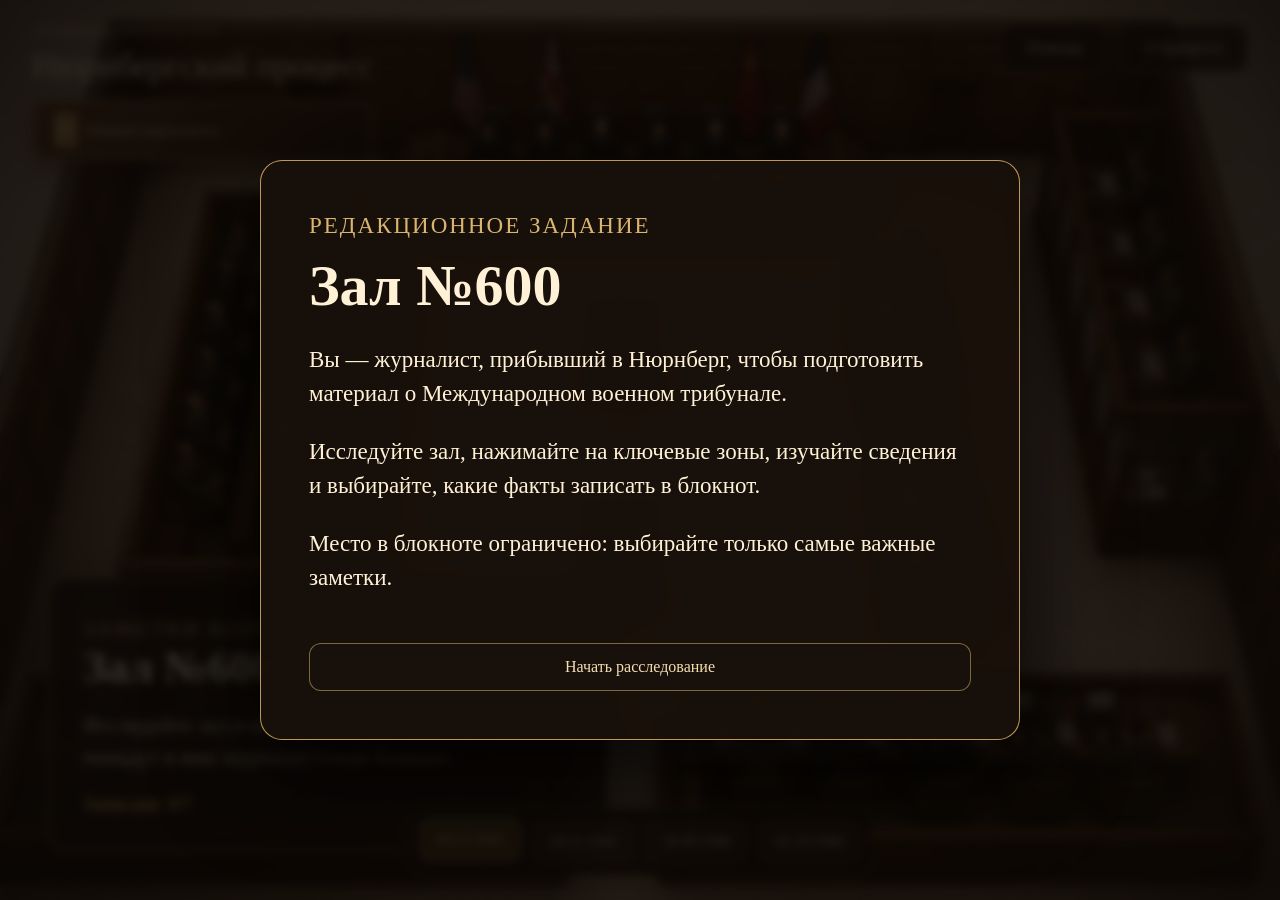
<file: index.html>
<!DOCTYPE html>
<html lang="ru">
<head>
  <meta charset="UTF-8">
  <meta name="viewport" content="width=device-width, initial-scale=1.0">
  <title>Зал №600 — Нюрнбергский процесс</title>
  <link rel="stylesheet" href="style.css">
</head>
<body>

<header class="top-bar">
  <div class="logo-block">
    <p class="archive-label">АРХИВНЫЙ ИНТЕРАКТИВ</p>
    <h2>Нюрнбергский процесс</h2>

    <button class="notebook-button" title="Блокнот журналиста">
      <span class="notebook-icon"></span>
      <span>Блокнот журналиста</span>
    </button>
  </div>

  <div class="top-buttons">
    <button class="help-button">Помощь</button>
    <button class="about-button">О процессе</button>
  </div>
</header>

<main class="scene">

  <div class="intro-screen" id="introScreen">
    <div class="intro-card">
      <p class="small-title">Редакционное задание</p>
      <h1>Зал №600</h1>

      <p>
        Вы — журналист, прибывший в Нюрнберг, чтобы подготовить материал
        о Международном военном трибунале.
      </p>

      <p>
        Исследуйте зал, нажимайте на ключевые зоны, изучайте сведения
        и выбирайте, какие факты записать в блокнот.
      </p>

      <p>
        Место в блокноте ограничено: выбирайте только самые важные заметки.
      </p>

      <button class="start-button" id="startButton">
        Начать расследование
      </button>
    </div>
  </div>

  <img src="zal-600.png" class="hall-image" alt="">
  <div class="overlay"></div>

 <button class="zone judges"
data-title="Международный военный трибунал"
data-text="Что: Международный военный трибунал (МВТ). Роль: судебный орган, призванный дать юридическую, моральную и историческую оценку преступлениям против человечности, агрессивным войнам и геноциду, установив новые стандарты международного права. Заметка для репортажа: главным оружием стали не показания свидетелей, а немецкие документы."
data-fact1="Трибунал стал уникальным примером компромисса между СССР, США, Великобританией и Францией."
data-fact2="Перед судом были споры: Черчилль предлагал расстрелять верхушку Рейха без суда, но победила идея открытого легитимного процесса."
data-fact3="Нюрнберг стал местом рождения системы синхронного перевода.">
</button>

 <button class="zone defendants"
data-title="Скамья подсудимых"
data-text="Кто: Герман Вильгельм Геринг. Цитата: «У меня нет совести! Мою совесть зовут Адольф Гитлер!» Заметка для репортажа: создатель гестапо и наркоман, чье превосходство улетучилось вместе с разбомбленным Руром."
data-fact1="По инициативе Геринга было создано гестапо."
data-fact2="После тяжелого ранения во время «пивного путча» он стал зависимым от морфия."
data-fact3="После обещания, что бомбардировщики не достигнут Рура, немцы начали насмешливо называть его Майером.">
</button>

  <button class="zone prosecutors"
data-title="Сторона обвинения"
data-text="США: Роберт Хьюаут Джексон — обвинитель со стороны США. СССР: Роман Андреевич Руденко — обвинитель со стороны СССР."
data-fact1="США: Джексон рассматривал процесс как важный шаг в развитии международного права."
data-fact2="США: Он выделил «заговор нацистов» в отдельное преступление."
data-fact3="США: Он пообещал доказать, что подсудимые объединились ради общего плана завоевательной войны."
data-fact4="СССР: Руденко обходил тему пакта Молотова-Риббентропа, доказывая вину Рейха."
data-fact5="СССР: Он настоял на включении Катынского расстрела в обвинение Рейха."
data-fact6="СССР: Советская сторона тайно доставила Паулюса в зал суда для личного допроса.">
</button>

  <button class="zone translators"
    data-title="Кабины переводчиков"
    data-text="Во время Нюрнбергского процесса использовалась одна из первых систем синхронного перевода. Переводчики работали одновременно на четырёх языках."
    data-fact1="Процесс шёл на английском, русском, французском и немецком языках."
    data-fact2="Синхронный перевод стал технологическим прорывом процесса."
    data-fact3="Без переводчиков международный характер суда был бы невозможен.">
  </button>

  <button class="zone witnesses"
data-title="Свидетели"
data-text="Кто: Свидетели. Заметка для репортажа: документы обвинения неопровержимы, но свидетели лишили подсудимых главной отговорки — «мы всего лишь исполняли приказы, мы ничего не знали»."
data-fact1="Появление фельдмаршала Паулюса в зале суда стало шоком для защиты."
data-fact2="Мари-Клод Вайян-Кутюрье без эмоций описала Освенцим, и подсудимые начали прятать глаза."
data-fact3="Бах-Зелевский неожиданно подтвердил преступные планы нацистского руководства против славянского населения.">
</button>

  <button class="zone press"
data-title="Пресса и стенографисты"
data-text="Заметка для репортажа: мест для журналистов было мало — всего 250 на весь мир. На входе их обыскивали, чтобы исключить передачу записок подсудимым."
data-fact1="На журналистов со всего мира выделили всего 250 мест."
data-fact2="Многие не выдерживали психологического давления и уезжали из Нюрнберга до приговора."
data-fact3="Борис Полевой писал репортажи прямо в зале суда и отправлял их в «Правду» по спецсвязи.">
</button>
  <section class="info-card" id="infoCard">
    <p class="small-title">Заметки корреспондента</p>
    <h1>Зал №600</h1>
    <p>
      Исследуйте зал и выбирайте факты, которые попадут в ваш журналистский блокнот.
    </p>
    <p class="progress-text" id="progressText">Записано: 0/7</p>
  </section>

  <div class="fact-layer" id="factLayer">
    <div class="fact-panel" id="factPanel">
      <p class="small-title">Материал для записи</p>
      <h1 id="factTitle">Выберите зону</h1>
      <p id="factIntro">После клика по зоне здесь появятся факты, которые можно добавить в блокнот.</p>
      <div class="fact-options" id="factOptions"></div>
    </div>
  </div>

  <div class="modal" id="helpModal">
    <div class="modal-content">
      <button class="close-button" id="closeHelp">×</button>

      <p class="small-title">Инструкция</p>
      <h1>Как пользоваться сайтом</h1>

      <p>
        Вы — журналист, прибывший в Нюрнберг для подготовки репортажа
        о Международном военном трибунале.
      </p>

      <p>
        Исследуйте зал, нажимайте на ключевые зоны и собирайте факты для статьи.
      </p>

      <p>
        В центральной панели выбирайте заметки, которые хотите сохранить
        в блокноте журналиста.
      </p>

      <p>
        Место ограничено — выбирайте только важнейшие материалы.
      </p>

      <p>
        Когда блокнот заполнится, вы сможете собрать полноценную газетную статью.
      </p>
    </div>
  </div>

  <div class="modal" id="notebookModal">
    <div class="modal-content">
      <button class="close-button" id="closeNotebook">×</button>

      <p class="small-title">Архив корреспондента</p>
      <h1>Блокнот журналиста</h1>

      <p class="notebook-limit">Место в блокноте: <span id="notebookCount">0</span>/6</p>

      <ul class="notes-list" id="notesList">
        <li>Пока заметок нет.</li>
      </ul>

      <button class="article-button" id="articleButton">
        Собрать статью
      </button>
    </div>
  </div>

  <div class="modal" id="aboutModal">
    <div class="modal-content">
      <button class="close-button" id="closeModal">×</button>

      <p class="small-title">Историческая справка</p>
      <h1>Нюрнбергский процесс</h1>

      <p>
        Нюрнбергский процесс проходил с 20 ноября 1945 года по 1 октября 1946 года.
        Перед Международным военным трибуналом предстали главные нацистские военные преступники.
      </p>

      <p>
        Процесс стал важнейшим юридическим прецедентом: на нём были сформулированы
        понятия преступлений против мира, военных преступлений и преступлений против человечности.
      </p>
    </div>
  </div>

  <div class="modal" id="articleModal">
    <div class="modal-content article-content">
      <button class="close-button" id="closeArticle">×</button>

      <p class="small-title">Материал готов</p>
      <h1>НЮРНБЕРГСКИЙ ПРОЦЕСС</h1>

      <div id="articleText"></div>
    </div>
  </div>

  <div class="timeline">
    <button class="time-point active"
      data-title="20 ноября 1945"
      data-text="Открытие Нюрнбергского процесса. Началось рассмотрение дела главных нацистских военных преступников.">
      20.11.1945
    </button>

    <button class="time-point"
      data-title="29 ноября 1945"
      data-text="На процессе были представлены документальные доказательства, включая кинохронику о преступлениях нацистского режима.">
      29.11.1945
    </button>

    <button class="time-point"
      data-title="30 сентября 1946"
      data-text="Международный военный трибунал начал оглашение приговора подсудимым.">
      30.09.1946
    </button>

    <button class="time-point"
      data-title="1 октября 1946"
      data-text="Завершение процесса. Были вынесены окончательные приговоры главным нацистским военным преступникам.">
      01.10.1946
    </button>
  </div>

</main>

<script src="script.js"></script>
</body>
</html>
</file>
<file: style.css>
* {
  box-sizing: border-box;
}

html,
body {
  overflow: hidden;
}

body {
  margin: 0;
  min-height: 100vh;
  font-family: Georgia, "Times New Roman", serif;
  background: #17110d;
  color: #fff1d6;
}

.scene {
  position: relative;
  width: 100%;
  height: 100vh;
  overflow: hidden;
  background: #17110d;
}

.hall-image {
  position: absolute;
  top: 0;
  left: 50%;
  z-index: 1;

  width: auto;
  height: 100%;

  transform: translateX(-50%);
  object-fit: contain;
  display: block;
}

.overlay {
  position: absolute;
  inset: 0;
  z-index: 1;
  pointer-events: none;

  background:
    radial-gradient(
      circle at center,
      rgba(0, 0, 0, 0) 20%,
      rgba(0, 0, 0, 0.25) 75%,
      rgba(0, 0, 0, 0.5) 100%
    );
}

.zone {
  position: absolute;
  z-index: 2;
  border: none;
  background: transparent;
  cursor: pointer;
  transition: 0.25s;
}

.zone:hover {
  background: rgba(255, 207, 111, 0.22);
  outline: 2px solid rgba(255, 220, 140, 0.75);
  box-shadow: 0 0 25px rgba(255, 199, 87, 0.25);
}

.judges {
  top: 5%;
  left: 37.5%;
  width: 26%;
  height: 19%;
}

.defendants {
  top: 20.5%;
  left: 16%;
  width: 20%;
  height: 52.5%;
}

.prosecutors {
  top: 25%;
  left: 61%;
  width: 12%;
  height: 49%;
}

.witnesses {
  top: 30%;
  left: 43.5%;
  width: 12%;
  height: 42%;
}

.press {
  top: 76%;
  left: 8.5%;
  width: 82.5%;
  height: 22%;
}

.translators {
  top: 11%;
  left: 75%;
  width: 16%;
  height: 55%;
}

.top-bar {
  position: absolute;
  z-index: 30;

  top: 24px;
  left: 32px;
  right: 32px;

  display: flex;
  justify-content: space-between;
  align-items: flex-start;
}

.logo-block {
  display: flex;
  flex-direction: column;
  gap: 8px;

  max-width: 420px;
}

.archive-label {
  margin: 0;
  font-size: 12px;
  letter-spacing: 2px;
  color: rgba(255, 220, 150, 0.7);
}

.logo-block h2 {
  margin: 0;

  font-size: 34px;
  font-weight: normal;
  line-height: 1.1;

  color: #f6e6c7;
}

.top-buttons {
  display: flex;
  gap: 12px;
  flex-shrink: 0;
}

.help-button,
.about-button,
.start-button,
.fact-button {
  padding: 14px 24px;

  background: rgba(25, 18, 12, 0.82);
  color: #f5dfb2;

  border: 1px solid rgba(230, 190, 120, 0.5);
  border-radius: 12px;

  cursor: pointer;

  font-size: 16px;
  font-family: inherit;

  transition: 0.25s;
}

.help-button:hover,
.about-button:hover,
.start-button:hover,
.fact-button:hover {
  background: rgba(60, 40, 18, 0.95);
  transform: translateY(-2px);
}

.notebook-button {
  margin-top: 8px;
  padding: 12px 16px;

  display: flex;
  align-items: center;
  gap: 10px;

  background: linear-gradient(135deg, #5b3920, #2a1a10);
  color: #f5dfb2;

  border: 1px solid rgba(230, 190, 120, 0.65);
  border-radius: 12px;

  cursor: pointer;

  font-size: 15px;
  font-family: inherit;

  box-shadow:
    inset 0 0 18px rgba(255, 210, 130, 0.08),
    0 8px 24px rgba(0, 0, 0, 0.35);

  transition: 0.25s;
}

.notebook-button:hover {
  background: linear-gradient(135deg, #704625, #352013);
  transform: translateY(-2px);
}

.notebook-icon {
  width: 28px;
  height: 34px;

  display: inline-flex;
  align-items: center;
  justify-content: center;

  background: #c49a5a;
  color: #2a1a10;

  border-radius: 4px;
  border-left: 5px solid #3a2415;

  font-size: 0;
  position: relative;
}

.notebook-icon::before {
  content: "";

  width: 14px;
  height: 18px;

  border-top: 2px solid #3a2415;
  border-bottom: 2px solid #3a2415;
}

.info-card {
  position: absolute;
  z-index: 5;

  left: 48px;
  bottom: 48px;

  width: 560px;
  min-height: 230px;

  padding: 34px;

  background: rgba(22, 15, 10, 0.9);

  border: 1px solid rgba(220, 176, 98, 0.8);
  border-radius: 20px;

  box-shadow: 0 20px 70px rgba(0, 0, 0, 0.65);

  transition: 0.3s;
  backdrop-filter: blur(4px);
}

.small-title {
  margin: 0 0 8px;

  font-size: 15px;
  letter-spacing: 2px;
  text-transform: uppercase;

  color: #d9b56f;
}

.info-card h1,
.fact-panel h1 {
  margin: 0 0 18px;

  font-size: 44px;
  line-height: 1.05;
}

.info-card p,
.fact-panel p {
  margin: 0;

  font-size: 22px;
  line-height: 1.45;
}

.progress-text {
  margin-top: 18px !important;

  color: #d9b56f;

  font-size: 18px !important;
  font-weight: bold;
}

.fact-layer {
  position: absolute;
  inset: 0;
  z-index: 7;

  display: none;
}

.fact-layer.open {
  display: block;
}

.fact-panel {
  position: absolute;

  top: 50%;
  left: 50%;

  width: 560px;
  min-height: 320px;

  transform: translate(-50%, -50%);

  padding: 30px 34px;

  background: rgba(22, 15, 10, 0.92);

  border: 1px solid rgba(220, 176, 98, 0.75);
  border-radius: 18px;

  box-shadow: 0 20px 80px rgba(0, 0, 0, 0.7);

  backdrop-filter: blur(3px);
}

.fact-options {
  display: flex;
  flex-direction: column;
  gap: 12px;

  margin-top: 24px;
}

.fact-button {
  text-align: left;
  line-height: 1.4;
}

.fact-button.used {
  opacity: 0.45;
  cursor: not-allowed;
}

.modal {
  position: absolute;
  inset: 0;

  z-index: 40;

  display: none;
  justify-content: center;
  align-items: center;

  background: rgba(0, 0, 0, 0.65);

  backdrop-filter: blur(4px);
}

.modal.open {
  display: flex;
}

.modal-content {
  position: relative;

  width: min(720px, 90vw);

  padding: 42px;

  background: rgba(24, 16, 10, 0.96);

  border: 1px solid rgba(220, 176, 98, 0.8);
  border-radius: 20px;

  box-shadow: 0 30px 90px rgba(0, 0, 0, 0.75);
}

.modal-content h1 {
  margin: 0 0 22px;
  font-size: 46px;
}

.modal-content p {
  font-size: 22px;
  line-height: 1.5;

  color: #fff1d6;
}

.close-button {
  position: absolute;

  top: 18px;
  right: 22px;

  background: transparent;
  border: none;

  color: #f5dfb2;

  font-size: 36px;

  cursor: pointer;
}

#notebookModal .modal-content {
  background:
    linear-gradient(
      90deg,
      rgba(85, 45, 22, 0.9) 0px,
      rgba(85, 45, 22, 0.9) 36px,
      rgba(236, 212, 162, 0.96) 37px,
      rgba(236, 212, 162, 0.96) 100%
    );

  padding-left: 56px;

  color: #2b1a10;

  border: 2px solid rgba(80, 45, 20, 0.9);

  box-shadow: 0 30px 100px rgba(0, 0, 0, 0.85);
}

#notebookModal .small-title,
#notebookModal h1,
#notebookModal p,
#notebookModal li {
  color: #2b1a10 !important;
}

#notebookModal h1 {
  font-size: 42px;

  border-bottom: 2px solid rgba(70, 40, 20, 0.35);

  padding-bottom: 12px;
}

#notebookModal .notes-list {
  list-style: none;

  padding-left: 44px;
}

#notebookModal .notes-list li {
  position: relative;

  padding-bottom: 10px;

  border-bottom: 1px solid rgba(70, 40, 20, 0.25);
}

#notebookModal .notes-list li::before {
  content: "✎";

  position: absolute;
  left: -32px;

  color: #5b3920;
}

#notebookModal .close-button {
  color: #2b1a10;
}

.notes-list {
  margin-top: 24px;
}

.notes-list li {
  margin-bottom: 14px;

  font-size: 20px;
  line-height: 1.5;
}

.notebook-limit {
  color: #2b1a10 !important;
  font-weight: bold;
}

.article-button {
  width: 100%;
  margin-top: 22px;
  padding: 14px 24px;

  background: rgba(80, 45, 20, 0.9);
  color: #f8dfaa;

  border: 1px solid rgba(80, 45, 20, 0.8);
  border-radius: 12px;

  cursor: pointer;

  font-size: 18px;
  font-family: inherit;

  transition: 0.25s;
}

.article-button:hover {
  background: rgba(110, 65, 30, 0.95);
  transform: translateY(-2px);
}

.article-button:disabled {
  opacity: 0.45;
  cursor: not-allowed;
  transform: none;
}

.article-content {
  background:
    linear-gradient(
      to bottom,
      rgba(236, 220, 182, 0.98),
      rgba(222, 205, 165, 0.98)
    ) !important;

  color: #23150d !important;

  border: 2px solid rgba(80, 45, 20, 0.9);

  font-family: "Times New Roman", serif;

  max-height: 88vh;
  overflow-y: auto;

  padding: 48px 54px;
}

.article-content::before {
  content: "";

  position: absolute;

  inset: 0;

  background:
    repeating-linear-gradient(
      transparent,
      transparent 2px,
      rgba(0, 0, 0, 0.015) 3px
    );

  pointer-events: none;

  border-radius: 20px;
}

.article-content .small-title {
  color: #5a3923 !important;

  text-align: center;

  letter-spacing: 4px;

  font-size: 14px;

  margin-bottom: 14px;
}

.article-content h1 {
  color: #1e120b !important;

  text-align: center;

  font-size: 62px;

  line-height: 0.95;

  margin-bottom: 14px;

  text-transform: uppercase;

  border-bottom: 3px double rgba(60, 35, 20, 0.5);

  padding-bottom: 20px;
}

.article-content h1::after {
  content: "СПЕЦИАЛЬНЫЙ РЕПОРТАЖ";

  display: block;

  margin-top: 14px;

  font-size: 16px;
  letter-spacing: 3px;

  font-weight: normal;
}

#articleText {
  column-count: 2;
  column-gap: 42px;

  margin-top: 34px;
}

#articleText p {
  color: #23150d !important;

  font-size: 22px;
  line-height: 1.7;

  text-align: justify;

  margin-bottom: 22px;
}

#articleText p:first-child::first-letter {
  float: left;

  font-size: 78px;
  line-height: 0.9;

  padding-right: 10px;

  font-weight: bold;

  color: #5a3923;
}

#articleText blockquote {
  margin: 26px 0;

  padding: 18px 22px;

  background: rgba(60, 35, 20, 0.08);

  border-left: 4px solid #5a3923;

  font-style: italic;

  font-size: 21px;

  break-inside: avoid;
}

.article-content .close-button {
  color: #2b1a10;

  font-size: 42px;
}

.article-content::after {
  content: "Нюрнберг • 1946";

  display: block;

  margin-top: 36px;

  text-align: center;

  font-size: 14px;
  letter-spacing: 3px;

  color: rgba(50, 30, 18, 0.75);
}

.intro-screen {
  position: absolute;
  inset: 0;

  z-index: 100;

  display: flex;
  justify-content: center;
  align-items: center;

  background: rgba(10, 7, 4, 0.82);

  backdrop-filter: blur(5px);
}

.intro-screen.hidden {
  display: none;
}

.intro-card {
  width: min(760px, 92vw);

  padding: 48px;

  background: rgba(24, 16, 10, 0.97);

  border: 1px solid rgba(220, 176, 98, 0.85);
  border-radius: 22px;

  box-shadow: 0 30px 100px rgba(0, 0, 0, 0.85);
}

.intro-card h1 {
  margin: 0 0 24px;
  font-size: 58px;
}

.intro-card p {
  font-size: 23px;
  line-height: 1.5;
}

.start-button {
  margin-top: 24px;
  width: 100%;
}

.timeline {
  position: absolute;

  z-index: 6;

  left: 50%;
  bottom: 24px;

  transform: translateX(-50%);

  display: flex;
  gap: 12px;

  padding: 12px;

  background: rgba(22, 15, 10, 0.88);

  border: 1px solid rgba(220, 176, 98, 0.55);
  border-radius: 16px;

  backdrop-filter: blur(3px);
}

.time-point {
  padding: 12px 16px;

  background: rgba(255, 220, 140, 0.08);
  color: #f5dfb2;

  border: 1px solid rgba(220, 176, 98, 0.35);
  border-radius: 10px;

  font-family: inherit;
  font-size: 15px;

  cursor: pointer;

  transition: 0.25s;
}

.time-point:hover,
.time-point.active {
  background: rgba(255, 207, 111, 0.24);

  border-color: rgba(255, 220, 140, 0.85);

  transform: translateY(-2px);
}

@media (max-width: 700px) {
  .top-bar {
    top: 20px;
    left: 20px;
    right: 20px;
    gap: 16px;
  }

  .logo-block h2 {
    font-size: 24px;
  }

  .top-buttons {
    flex-direction: column;
  }

  .help-button,
  .about-button {
    padding: 10px 14px;
    font-size: 14px;
  }

  .info-card {
    left: 20px;
    right: 20px;
    bottom: 20px;

    width: auto;

    padding: 22px;
  }

  .info-card h1,
  .fact-panel h1 {
    font-size: 32px;
  }

  .info-card p,
  .fact-panel p {
    font-size: 17px;
  }

  .fact-panel {
    left: 20px;
    right: 20px;
    top: 150px;

    width: auto;

    transform: none;
  }

  .
</file>
